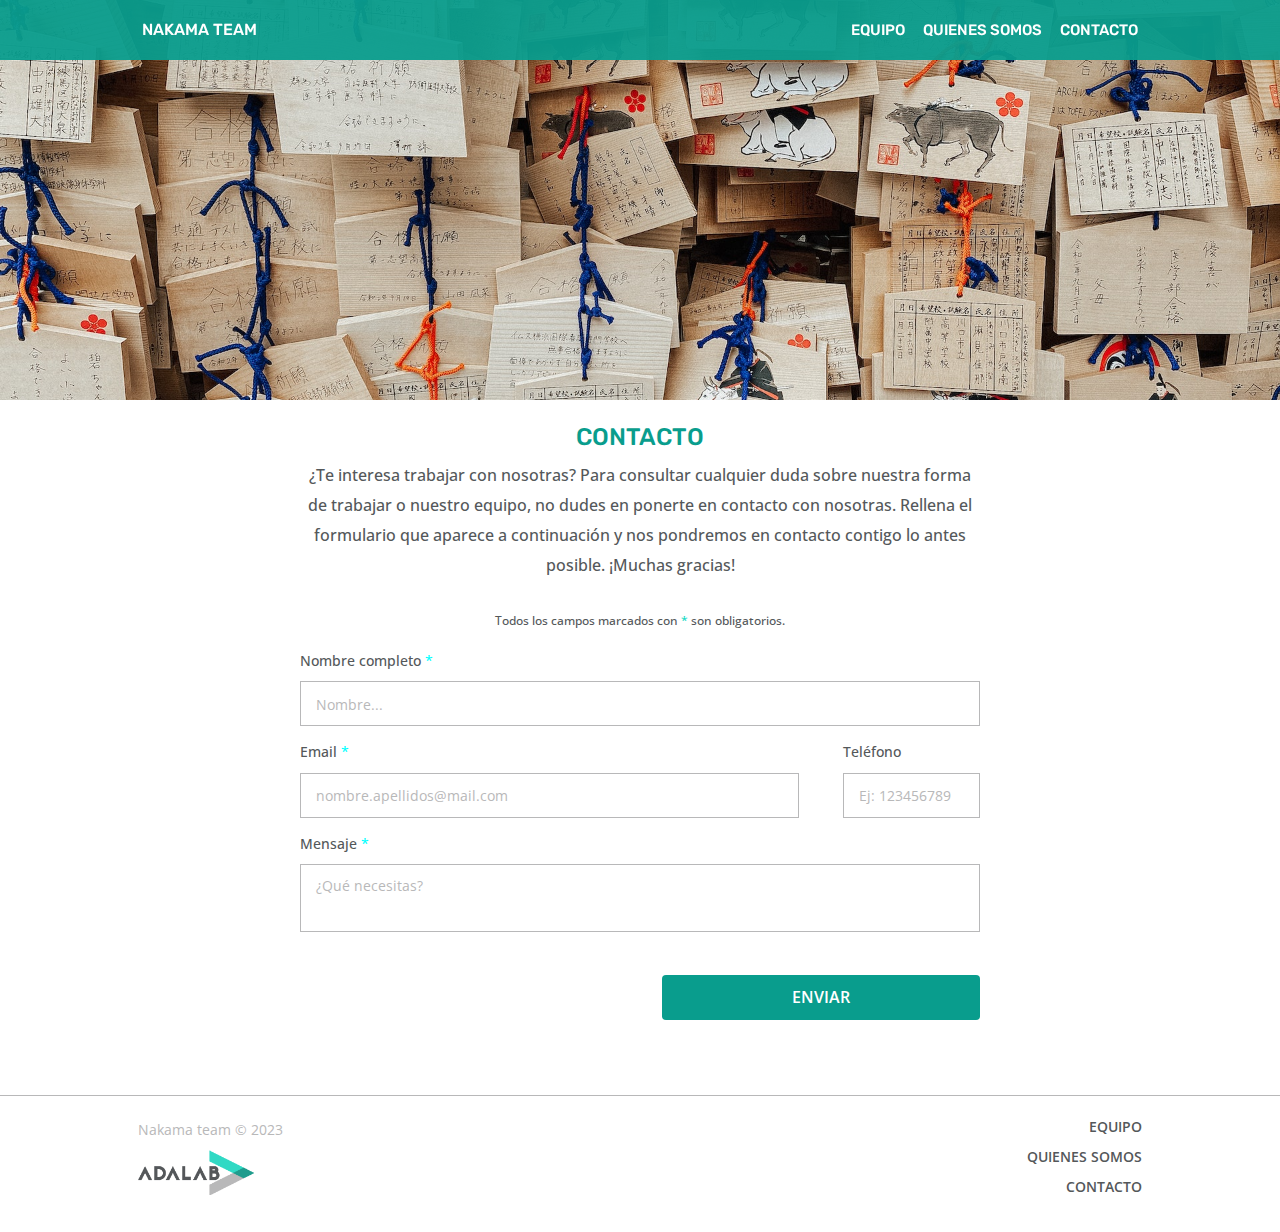
<file: docs/contact.html>
<!DOCTYPE html>
<html lang="en">
  <head>
    <meta charset="UTF-8" />
    <meta name="viewport" content="width=device-width, initial-scale=1.0" />
    <title>Nakama Team</title>
    <link rel="stylesheet" href="./assets/css/main.css" />
    <link rel="preconnect" href="https://fonts.googleapis.com" />
    <link rel="icon" href="./assets/images/flor.png" />
    <link rel="preconnect" href="https://fonts.gstatic.com" crossorigin />
    <link
      href="https://fonts.googleapis.com/css2?family=Open+Sans:wght@400;600&family=Rubik:wght@500&display=swap"
      rel="stylesheet"
    />
  </head>
  <body>
    <div aria-hidden="true">
        <div class='sakura'></div>
        <div class='sakura'></div>
        <div class='sakura'></div>
        <div class='sakura'></div>
        <div class='sakura'></div>
        <div class='sakura'></div>
        <div class='sakura'></div>
    </div>
    <header class="header">
      <h1 class="header_h1"><a class="flower" href="index.html">Nakama team</a></h1>
      <nav class="header_nav">
        <ul class="header_nav_ul">
          <li><a class="flower" href="index.html#team">Equipo</a></li>
          <li><a class="flower" href="index.html#about">Quienes somos</a></li>
          <li><a class="flower" href="contact.html">Contacto</a></li>
        </ul>
      </nav>
    </header>

    <main class="main">
      <section class="hero hero_contact">
          <div class="hero_contact-image"></div>
        </section>
      <section class="contact">
        <h2 class="contact_title">Contacto</h2>

        <p class="contact_info">
          ¿Te interesa trabajar con nosotras? Para consultar cualquier duda sobre
          nuestra forma de trabajar o nuestro equipo, no dudes en ponerte en contacto
          con nosotras. Rellena el formulario que aparece a continuación y nos
          pondremos en contacto contigo lo antes posible. ¡Muchas gracias!
        </p>
        <p class="contact_required">
          Todos los campos marcados con
          <span class="contact_required-mark">*</span> son obligatorios.
        </p>
      </section>

      <form class="form" action="https://formspree.io/f/mnqkvzko" method="POST">
        <label class="form_label" for="name"
          >Nombre completo <span class="form_label-mark">*</span></label
        >

        <input
          class="form_input"
          type="text"
          name="name"
          id="name"
          placeholder="Nombre..."
          required
        />

        <label class="form_label" for="email"
          >Email <span class="form_label-mark">*</span></label
        >

        <input
          class="form_input"
          type="email"
          name="email"
          id="email"
          placeholder="nombre.apellidos@mail.com"
          required
        />

        <label class="form_label" for="telephone">Teléfono</label>

        <input
          class="form_input"
          type="tel"
          name="telephone"
          id="telephone"
          placeholder="Ej: 123456789"
        />

        <label class="form_label" for="comments"
          >Mensaje <span class="form_label-mark">*</span>
        </label>

        <textarea
          class="form_textarea"
          class="comments"
          id="comments"
          name="comments"
          placeholder="¿Qué necesitas?"
          required
        ></textarea>

        <input class="form_button" type="submit" value="enviar" />
      </form>

    </main>
    <footer class="footer">
      <p class="footer_copy">Nakama team © 2023</p>
      <ul class="footer_ul">
        <li><a class="flower" href="index.html#team">Equipo</a></li>
        <li><a class="flower" href="index.html#about">Quienes somos</a></li>
        <li><a class="flower" href="contact.html">Contacto</a></li>
      </ul>
      <img class="footer_logo" src="./assets/images/logo-adalab.png" alt="logo adalab" />
    </footer>


  </body>
</html>
</file>
<file: docs/assets/css/main.css>
*{margin:0;padding:0;box-sizing:border-box}html{font-size:62.5%;scroll-behavior:smooth}.container{margin-inline:15px}@media (min-width: 768px){.container{margin-inline:45px}}.flower{cursor:url(../images/flor.png),auto}@keyframes sakura-fall{0%{top:-10%}100%{top:100%}}@keyframes sakura-shake{0%,100%{transform:translateX(0)}50%{transform:translateX(80px)}}.sakura{display:block;width:55px;height:65px;background-image:url("../images/petalo.png");position:fixed;top:-10%;left:-38%;z-index:9999;-webkit-user-select:none;-moz-user-select:none;-ms-user-select:none;user-select:none;cursor:default;-webkit-animation-name:sakura-fall, sakura-shake;-webkit-animation-duration:10s, 3s;-webkit-animation-timing-function:linear, ease-in-out;-webkit-animation-iteration-count:infinite, infinite;-webkit-animation-play-state:running, running;animation-name:sakura-fall, sakura-shake;animation-duration:10s, 3s;animation-timing-function:linear, ease-in-out;animation-iteration-count:infinite, infinite;animation-play-state:running, running;opacity:.8;rotate:30deg}.sakura:nth-of-type(0){left:1%;animation-delay:0s, 0s;scale:0.6;rotate:-80deg}.sakura:nth-of-type(1){left:-2%;animation-delay:6s, 2s;scale:0.6;rotate:80deg;opacity:.7;display:none}@media (min-width: 768px){.sakura:nth-of-type(1){display:block;left:0%}}.sakura:nth-of-type(2){left:-8%;animation-delay:9s, 2s;scale:0.9;rotate:-30deg}@media (min-width: 768px){.sakura:nth-of-type(2){left:15%}}.sakura:nth-of-type(3){left:-6%;animation-delay:13s, 4s;scale:0.6;rotate:210deg;opacity:.6}.sakura:nth-of-type(4){left:25%;animation-delay:12s, 3s;scale:0.7;rotate:150deg;display:none}@media (min-width: 768px){.sakura:nth-of-type(4){display:block;left:8%}}.sakura:nth-of-type(5){left:82%;animation-delay:2s, 0s;scale:0.6;rotate:120deg;opacity:.5}.sakura:nth-of-type(6){left:93%;animation-delay:8s, 3s;scale:0.9;rotate:60deg}.sakura:nth-of-type(7){left:84%;animation-delay:5s, 2.5s;scale:0.4;rotate:-30deg;opacity:.6}@media (min-width: 768px){.sakura:nth-of-type(7){left:88%}}.header{background-color:rgba(9,157,141,0.94902);position:fixed;width:100%;height:105px;text-transform:uppercase;z-index:10}@media (min-width: 768px){.header{height:60px;display:flex;justify-content:space-between;align-items:center;gap:20px;padding-inline:45px}}@media (min-width: 1200px){.header{padding-inline:142px}}.header_h1{color:#fff;font-family:"Rubik",sans-serif;font-weight:500;font-size:1.6rem;line-height:1.88;letter-spacing:normal;font-stretch:normal;font-style:normal;display:flex;justify-content:center;align-items:center;text-decoration:none;height:60px}.header_h1 a{color:#fff;text-decoration:none}.header_nav_ul{color:#fff;font-family:"Rubik",sans-serif;font-weight:500;font-size:1.5rem;line-height:2;letter-spacing:normal;font-stretch:normal;font-style:normal;background-color:rgba(20,217,196,0.74902);display:flex;justify-content:space-around;align-items:center;width:100%;height:45px;list-style:none}@media (min-width: 768px){.header_nav_ul{background-color:rgba(9,157,142,0);gap:18px}}.header_nav_ul a{text-decoration:none;color:#fff}.hero{height:420px;background-image:url("../images/hero-small.jpg");background-position:center;background-repeat:no-repeat;background-size:cover}@media (min-width: 768px){.hero{height:420px;background-image:url("../images/hero-medium.jpg")}}@media (min-width: 1200px){.hero{height:550px;background-image:url("../images/hero-big.jpg")}}.hero_slogan{padding:14px 15px 16px;background-color:#fff;top:387px;margin-block:0;position:absolute}@media (min-width: 768px){.hero_slogan{background-color:rgba(255,255,255,0.8);width:441px;padding:15px 30px;margin-left:46px;margin-block:-47px}}@media (min-width: 1200px){.hero_slogan{width:574px;height:90px;margin-left:138px;margin-top:73px}}.hero_slogan-p{color:#000;font-family:"Open Sans",sans-serif;font-weight:600;font-size:1.8rem;line-height:1.39;letter-spacing:normal;font-stretch:normal;font-style:normal}@media (min-width: 1200px){.hero_slogan-p{font-size:2.4rem}}.team{margin-top:76px;margin-bottom:30px;scroll-margin-top:130px}@media (min-width: 768px){.team{margin-top:45px}}@media (min-width: 1200px){.team{margin-inline:300px}}.team_container_h2{color:#14d9c4;font-family:"Rubik",sans-serif;font-weight:500;font-size:2.4rem;line-height:1.88;letter-spacing:normal;font-stretch:normal;font-style:normal;margin-bottom:15px;text-align:center;text-transform:uppercase}@media (min-width: 768px){.team_container_h2{color:#099d8d}}.team_container_p{color:#54585a;font-family:"Open Sans",sans-serif;font-weight:400;font-size:1.6rem;line-height:1.5;letter-spacing:normal;font-stretch:normal;font-style:normal;text-align:center;padding:10px}@media (min-width: 768px){.team_container_p{color:rgba(84,88,90,0.670588)}}.strAndWeak{background-color:rgba(184,184,185,0.203922);padding:16px;position:relative;padding-bottom:45px}.strAndWeak_rectangle{background-color:#fff;width:30px;height:30px;position:absolute;transform:rotate(45deg);left:0;right:0;top:-20px;margin:auto}@media (min-width: 768px){.strAndWeak_boxesSW{display:flex;align-items:baseline;gap:30px}}@media (min-width: 1200px){.strAndWeak_boxesSW{gap:45px;padding-inline:50px}}.weak{margin-top:30px}@media (min-width: 768px){.weak{width:50%}}@media (min-width: 768px){.str{width:50%}}.weak_h3,.str_h3{color:#099d8d;font-family:"Rubik",sans-serif;font-weight:500;font-size:2.2rem;line-height:2.05;letter-spacing:normal;font-stretch:normal;font-style:normal;text-align:center;margin-top:10px}.weak_p,.str_p{color:#54585a;font-family:"Open Sans",sans-serif;font-weight:400;font-size:1.6rem;line-height:1.5;letter-spacing:normal;font-stretch:normal;font-style:normal;text-align:center;padding:0 5px}@media (min-width: 1200px){.boxesSW{gap:45px}}.about{padding-top:30px;padding-inline:15px;text-align:center;scroll-margin-top:130px}@media (min-width: 768px){.about{padding-inline:30px}}@media (min-width: 1200px){.about{padding-inline:125px}}.about_h2{text-align:center;text-transform:uppercase;margin-bottom:15px;color:#099d8d;font-family:"Rubik",sans-serif;font-weight:500;font-size:2.4rem;line-height:1.88;letter-spacing:normal;font-stretch:normal;font-style:normal}.name{display:flex;flex-direction:column;flex-wrap:wrap}@media (min-width: 768px){.name{flex-direction:row;text-align:left;gap:3rem}}@media (min-width: 768px){.name:nth-of-type(even){flex-direction:row-reverse;text-align:right}}.name_img{width:180px;height:180px;-o-object-fit:cover;object-fit:cover;margin-inline:auto;border-radius:8px;border:solid 5px rgba(0,0,0,0.0784314)}@media (min-width: 768px){.name_img{width:205px;height:205px;margin-inline:0;margin-bottom:60px}}@media (min-width: 1200px){.name_img{width:278px;height:278px;margin-inline:0}}@media (min-width: 768px){.name_text{width:460px}}.name_text-h3{padding-top:15px;color:#000;font-family:"Open Sans",sans-serif;font-weight:400;font-size:2rem;line-height:2.25;letter-spacing:normal;font-stretch:normal;font-style:normal}@media (min-width: 768px){.name_text-h3{padding-top:0px}}.name_text-p{padding-inline:5px;padding-bottom:10px;margin-bottom:15px;color:#54585a;font-family:"Open Sans",sans-serif;font-weight:400;font-size:1.6rem;line-height:1.5;letter-spacing:normal;font-stretch:normal;font-style:normal}@media (min-width: 768px){.name_text-p{padding-inline:0px;padding-bottom:5px;margin-bottom:15px}}.name_text-icons{font-size:1.6rem;margin-bottom:45px;letter-spacing:0.2rem}.name_text-icons a{color:#099d8d;text-decoration:none}.name_text-icons a:hover{color:#54585a;text-decoration:none}.name_text-icons a:not(:last-child)::after{content:" ·";font-weight:700;color:#54585a}.footer{display:flex;justify-content:0;align-items:center;flex-direction:column;border-top:solid 1px #b8b8b9}@media (min-width: 768px){.footer{display:grid;height:90px;grid-template-rows:1fr 2fr;grid-template-columns:repeat(2, 1fr);grid-template-areas:"copy footerUl" "logo footerUl";row-gap:10px;padding:24px 45px 56px;margin-bottom:56px}}@media (min-width: 1200px){.footer{padding:24px 138px 47px;margin-bottom:47px}}.footer_copy{margin-top:30px;margin-bottom:20px;color:#b8b8b9;font-family:"Open Sans",sans-serif;font-weight:400;font-size:1.4rem;line-height:1.43;letter-spacing:normal;font-stretch:normal;font-style:normal}@media (min-width: 768px){.footer_copy{grid-area:copy;margin:0}}.footer_ul{color:#54585a;font-family:"Open Sans",sans-serif;font-weight:600;font-size:1.4rem;line-height:1.43;letter-spacing:normal;font-stretch:normal;font-style:normal;list-style-type:none;text-transform:uppercase;display:flex;justify-content:0;align-items:center;flex-direction:column;margin-bottom:30px}.footer_ul a{color:#54585a;text-decoration:none}@media (min-width: 768px){.footer_ul{grid-area:footerUl;justify-content:center;align-items:flex-end;align-self:center;gap:10px;margin:0}}.footer_logo{width:116;height:45px;margin-bottom:45px}@media (min-width: 768px){.footer_logo{grid-area:logo;width:116px;height:45px;margin:0}}.main>:not(.hero){margin:1.5rem}@media (min-width: 768px){.main>:not(.hero){margin-inline:16.3rem}}@media (min-width: 1200px){.main>:not(.hero){margin-inline:30rem}}.hero_contact{height:300px;background-image:url("../images/contact_small.jpg");background-position:center;background-repeat:no-repeat;background-size:cover}@media (min-width: 768px){.hero_contact{height:300px;background-image:url("../images/contact_medium.jpg")}}@media (min-width: 1200px){.hero_contact{height:400px;background-image:url("../images/contact_big.jpg")}}.contact{display:flex;flex-direction:column;align-items:center;justify-content:center;margin-top:3rem;margin-bottom:6rem}.contact_title{color:#099d8d;font-family:"Rubik",sans-serif;font-weight:500;font-size:2.4rem;line-height:1.88;letter-spacing:normal;font-stretch:normal;font-style:normal;text-transform:uppercase}.contact_info{color:#54585a;font-family:"Open Sans",sans-serif;font-weight:500;font-size:1.6rem;line-height:1.88;letter-spacing:normal;font-stretch:normal;font-style:normal;text-align:center}.contact_required{color:#54585a;font-family:"Open Sans",sans-serif;font-weight:500;font-size:1.2rem;line-height:1.88;letter-spacing:normal;font-stretch:normal;font-style:normal;padding-top:30px}.contact_required-mark{color:#14d9c4}.form{display:grid;grid-template-columns:1fr 1fr}@media (min-width: 1200px){.form{grid-template-columns:1fr 1fr 1fr 1fr;-moz-column-gap:44px;column-gap:44px}}.form_label{color:#54585a;font-family:"Open Sans",sans-serif;font-weight:500;font-size:1.4rem;line-height:1.88;letter-spacing:normal;font-stretch:normal;font-style:normal;margin-bottom:0.7rem;grid-column:span 2}.form_label-mark{color:aqua}@media (min-width: 1200px){.form_label{grid-column:span 4}}@media (min-width: 1200px){.form_label[for="telephone"]{grid-column:4/5;grid-row:3/5}.form_label[for="email"]{grid-column:1/4}}.form_input{height:45px}@media (min-width: 1200px){.form_input[name="telephone"]{grid-column:4/5;grid-row:4/5}.form_input[name="email"]{grid-column:1/4}}.form_input,.form_textarea{width:100%;font-family:"Open Sans",sans-serif;color:#54585a;font-size:1.6rem;padding:11px 15px;margin-bottom:1.3rem;border:1px solid #b8b8b9;grid-column:span 2;resize:none}@media (min-width: 1200px){.form_input,.form_textarea{grid-column:span 4}}.form_input::-moz-placeholder, .form_textarea::-moz-placeholder{color:#b8b8b9;font-size:1.4rem}.form_input:-ms-input-placeholder, .form_textarea:-ms-input-placeholder{color:#b8b8b9;font-size:1.4rem}.form_input::placeholder,.form_textarea::placeholder{color:#b8b8b9;font-size:1.4rem}.form_input:focus,.form_textarea:focus{background-color:#e0e0e04b}.form_button{width:100%;margin-top:30px;margin-bottom:6rem;height:45px;background-color:#099d8d;color:#fff;font-family:"Open Sans",sans-serif;font-weight:600;font-size:1.6rem;line-height:1.88;letter-spacing:normal;font-stretch:normal;font-style:normal;text-transform:uppercase;border-radius:4px;border:none;grid-column:span 2}@media (min-width: 768px){.form_button{grid-column:2/3}}@media (min-width: 1200px){.form_button{grid-column:3/5}}
</file>
